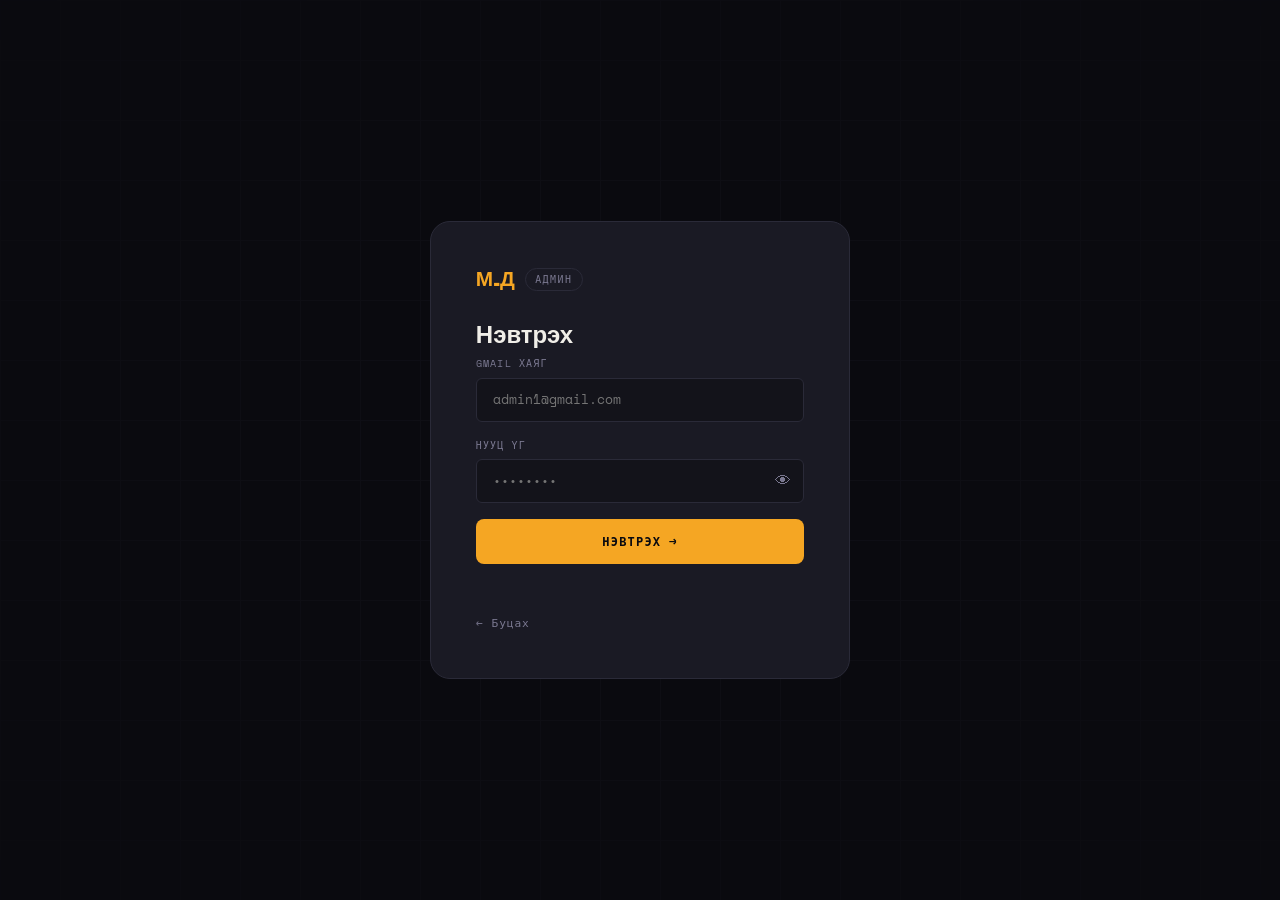
<file: admin.html>
<!DOCTYPE html>
<html lang="mn">
<head>
  <meta charset="UTF-8"/>
  <meta name="viewport" content="width=device-width, initial-scale=1.0"/>
  <title>Админ — Мөнхдөлгөөн</title>
  <link href="https://fonts.googleapis.com/css2?family=Syne:wght@400;700;800&family=Space+Mono:wght@400;700&display=swap" rel="stylesheet"/>
  <link rel="stylesheet" href="admin.css"/>
</head>
<body>

  <!-- ══ НЭВТРЭХ ══ -->
  <div id="loginScreen">
    <div class="login-box">
      <div class="login-logo">М.Д <span>Админ</span></div>
      <h2 class="login-title">Нэвтрэх</h2>

      <div class="form-group">
        <label class="form-label">Gmail хаяг</label>
        <input type="email" id="emailInput" class="form-input" placeholder="admin1@gmail.com"/>
      </div>
      <div class="form-group">
        <label class="form-label">Нууц үг</label>
        <div style="position:relative">
          <input type="password" id="passInput" class="form-input" placeholder="••••••••" style="padding-right:3rem"/>
          <button id="togglePass" style="position:absolute;right:.8rem;top:50%;transform:translateY(-50%);background:none;border:none;color:var(--muted);cursor:pointer;font-size:1rem;line-height:1">👁</button>
        </div>
      </div>

      <button class="btn-login" id="loginBtn">Нэвтрэх →</button>
      <p class="login-error" id="loginError"></p>
      <a href="index.html" class="back-link">← Буцах</a>
    </div>
  </div>

  <!-- ══ АДМИН ХЭСЭГ ══ -->
  <div id="adminPanel" style="display:none">

    <aside class="sidebar">
      <div class="sidebar-logo">М.Д <span>Админ</span></div>
      <nav class="sidebar-nav">
        <a href="#" class="nav-item active" data-tab="dashboard"><span class="nav-icon">📊</span><span class="nav-text">Хяналтын самбар</span></a>
        <a href="#" class="nav-item" data-tab="visitors"><span class="nav-icon">👁</span><span class="nav-text">Үзэлтүүд</span></a>
        <a href="#" class="nav-item" data-tab="devices"><span class="nav-icon">📱</span><span class="nav-text">Төхөөрөмж</span></a>
        <a href="#" class="nav-item" data-tab="projects"><span class="nav-icon">🗂</span><span class="nav-text">Төслүүд</span></a>
        <a href="#" class="nav-item" data-tab="messages"><span class="nav-icon">✉️</span><span class="nav-text">Мессежүүд</span></a>
      </nav>
      <div class="sidebar-footer">
        <div class="admin-email-badge" id="adminEmailBadge"></div>
        <a href="index.html" class="sidebar-link">← Сайт руу буцах</a>
        <button class="btn-logout" id="logoutBtn">Гарах</button>
      </div>
    </aside>

    <main class="main-content">

      <!-- Dashboard -->
      <section id="tab-dashboard" class="tab active">
        <div class="page-header">
          <h1 class="page-title">Хяналтын самбар</h1>
          <p class="page-sub" id="dashGreet"></p>
        </div>
        <div class="stats-row" id="statsRow"></div>
        <div class="charts-grid">
          <div class="chart-card">
            <div class="chart-title">Сүүлийн 7 хоног</div>
            <div class="chart-wrap" id="dailyChart"></div>
          </div>
          <div class="chart-card">
            <div class="chart-title">Өнөөдөр цагаар</div>
            <div class="chart-wrap" id="hourlyChart"></div>
          </div>
        </div>
      </section>

      <!-- Visitors -->
      <section id="tab-visitors" class="tab">
        <div class="page-header">
          <h1 class="page-title">Үзэлтүүд</h1>
          <p class="page-sub">Сайтад орсон бүх зочдын бүртгэл</p>
        </div>
        <div class="table-card">
          <div class="table-header">
            <span>Огноо & Цаг</span>
            <span>Төхөөрөмж</span>
            <span>Browser</span>
          </div>
          <div id="visitorsList"><div class="empty-msg">Ачааллаж байна...</div></div>
        </div>
        <button class="btn-danger" id="clearVisits" style="margin-top:1.2rem">🗑 Бүртгэл цэвэрлэх</button>
      </section>

      <!-- Devices -->
      <section id="tab-devices" class="tab">
        <div class="page-header">
          <h1 class="page-title">Төхөөрөмж</h1>
          <p class="page-sub">Ямар төхөөрөмжөөр орж үзсэн</p>
        </div>
        <div class="device-grid" id="deviceGrid"></div>
        <div class="chart-card" style="margin-top:2rem">
          <div class="chart-title">Төхөөрөмжийн харьцаа</div>
          <div id="deviceBars"></div>
        </div>
      </section>

      <!-- Projects -->
      <section id="tab-projects" class="tab">
        <div class="page-header">
          <h1 class="page-title">Төслүүд</h1>
          <p class="page-sub">Нэмэх, засах, устгах</p>
        </div>
        <button class="btn-add" id="openAddProject">+ Шинэ төсөл нэмэх</button>
        <div id="projectsList" style="margin-top:1.5rem"></div>
      </section>

      <!-- Messages -->
      <section id="tab-messages" class="tab">
        <div class="page-header">
          <h1 class="page-title">Мессежүүд</h1>
          <p class="page-sub">Холбоо барих хэсгээс ирсэн мессежүүд</p>
        </div>
        <div id="messagesList"></div>
      </section>

    </main>
  </div>

  <!-- Project Form Modal -->
  <div id="projectFormModal" class="modal-overlay">
    <div class="modal-box">
      <button class="modal-close" id="closeProjectForm">✕</button>
      <h3 class="modal-title" id="projectFormTitle">Шинэ төсөл нэмэх</h3>
      <input type="hidden" id="editProjectId"/>
      <div class="form-group">
        <label class="form-label">Төслийн нэр</label>
        <input class="form-input" id="pTitle" placeholder="Жишээ: E-commerce сайт"/>
      </div>
      <div class="form-group">
        <label class="form-label">Тайлбар</label>
        <textarea class="form-input form-textarea" id="pDesc" rows="3" placeholder="Төслийн товч тайлбар..."></textarea>
      </div>
      <div class="form-row">
        <div class="form-group" style="flex:1">
          <label class="form-label">Emoji</label>
          <input class="form-input" id="pEmoji" placeholder="🚀" maxlength="2"/>
        </div>
        <div class="form-group" style="flex:1">
          <label class="form-label">Өнгө</label>
          <input class="form-input" id="pColor" type="color" value="#f5a623" style="height:44px;padding:.3rem;cursor:pointer"/>
        </div>
        <div class="form-group" style="flex:1">
          <label class="form-label">Дараалал</label>
          <input class="form-input" id="pOrder" type="number" placeholder="0" min="0"/>
        </div>
      </div>
      <div class="form-group">
        <label class="form-label">Технологиуд (таслалаар)</label>
        <input class="form-input" id="pTags" placeholder="HTML, CSS, JavaScript"/>
      </div>
      <div class="form-group">
        <label class="form-label">Боломжууд (мөр тус бүрд)</label>
        <textarea class="form-input form-textarea" id="pFeatures" rows="3" placeholder="Хэрэглэгч бүртгэл&#10;Хайлт&#10;Мобайл дизайн"></textarea>
      </div>
      <div class="form-row">
        <div class="form-group" style="flex:1">
          <label class="form-label">Demo холбоос</label>
          <input class="form-input" id="pDemo" placeholder="https://"/>
        </div>
        <div class="form-group" style="flex:1">
          <label class="form-label">GitHub холбоос</label>
          <input class="form-input" id="pCode" placeholder="https://github.com/"/>
        </div>
      </div>

      <!-- Image upload -->
      <div class="form-group">
        <label class="form-label">Төслийн зурагнууд (хамгийн ихдээ 5)</label>
        <div class="img-upload-area" id="imgUploadArea">
          <div class="img-upload-placeholder" id="imgPlaceholder">
            <div style="font-size:2rem;margin-bottom:.5rem">📷</div>
            <div style="font-size:.72rem;color:var(--muted)">Зурагнуудаа энд чирж тавих эсвэл товчийг дарна уу</div>
          </div>
          <input type="file" id="imgFileInput" accept="image/*" multiple style="display:none"/>
          <button type="button" class="btn-upload" onclick="document.getElementById('imgFileInput').click()">+ Зураг нэмэх</button>
        </div>
        <div class="img-preview-row" id="imgPreviewRow"></div>
        <input type="hidden" id="pImages" value="[]"/>
      </div>

      <button class="btn-login" id="saveProjectBtn">Хадгалах →</button>
      <p class="form-save-msg" id="saveMsg"></p>
    </div>
  </div>

  <!-- Confirm delete -->
  <div id="confirmModal" class="modal-overlay">
    <div class="modal-box" style="max-width:360px;text-align:center">
      <div style="font-size:3rem;margin-bottom:1rem">🗑</div>
      <h3 class="modal-title" style="font-size:1.3rem">Устгах уу?</h3>
      <p style="color:var(--muted);font-size:.8rem;margin-bottom:1.5rem">Энэ үйлдлийг буцаах боломжгүй.</p>
      <div style="display:flex;gap:1rem">
        <button class="btn-login" id="confirmDelete" style="background:var(--accent2)">Тийм, устга</button>
        <button class="btn-login" id="cancelDelete" style="background:var(--border);color:var(--text)">Болих</button>
      </div>
    </div>
  </div>

  <script src="admin.js"></script>
</body>
</html>
</file>
<file: admin.css>
:root{--bg:#0a0a0f;--surface:#13131a;--card:#1a1a24;--accent:#f5a623;--accent2:#e05a5a;--accent3:#5ab4e0;--text:#f0eee8;--muted:#7a7890;--border:#2a2a38;--sidebar-w:240px;}
*,*::before,*::after{box-sizing:border-box;margin:0;padding:0;}
body{background:var(--bg);color:var(--text);font-family:'Space Mono',monospace;min-height:100vh;}
::-webkit-scrollbar{width:4px}::-webkit-scrollbar-track{background:var(--bg)}::-webkit-scrollbar-thumb{background:var(--border);border-radius:2px}
@keyframes fadeUp{from{opacity:0;transform:translateY(20px)}to{opacity:1;transform:translateY(0)}}

/* LOGIN */
#loginScreen{min-height:100vh;display:flex;align-items:center;justify-content:center;position:relative;overflow:hidden;}
#loginScreen::before{content:'';position:absolute;inset:0;background-image:linear-gradient(var(--border) 1px,transparent 1px),linear-gradient(90deg,var(--border) 1px,transparent 1px);background-size:60px 60px;opacity:.2;mask-image:radial-gradient(ellipse 80% 80% at 50% 50%,black,transparent);}
.login-box{background:var(--card);border:1px solid var(--border);border-radius:20px;padding:2.8rem;width:90%;max-width:420px;position:relative;z-index:1;animation:fadeUp .5s ease forwards;}
.login-logo{font-family:'Syne',sans-serif;font-weight:800;font-size:1.3rem;color:var(--accent);margin-bottom:1.8rem;display:flex;align-items:center;gap:.6rem;}
.login-logo span{font-family:'Space Mono',monospace;font-size:.62rem;color:var(--muted);letter-spacing:.15em;text-transform:uppercase;font-weight:400;border:1px solid var(--border);padding:.2rem .6rem;border-radius:100px;}
.login-title{font-family:'Syne',sans-serif;font-weight:800;font-size:1.5rem;margin-bottom:.4rem;}
.login-sub{font-size:.75rem;color:var(--muted);margin-bottom:1.8rem;line-height:1.6;}
.login-error{color:var(--accent2);font-size:.72rem;margin-top:.8rem;min-height:1.1rem;}
.back-link{display:inline-block;margin-top:1.2rem;font-size:.7rem;color:var(--muted);text-decoration:none;letter-spacing:.08em;transition:color .2s;}
.back-link:hover{color:var(--accent);}

/* Form */
.form-group{margin-bottom:1rem;}
.form-label{font-size:.62rem;letter-spacing:.12em;text-transform:uppercase;color:var(--muted);display:block;margin-bottom:.4rem;}
.form-input,.form-textarea{width:100%;background:var(--surface);border:1px solid var(--border);border-radius:6px;padding:.72rem 1rem;color:var(--text);font-family:'Space Mono',monospace;font-size:.8rem;outline:none;transition:border-color .2s;}
.form-input:focus,.form-textarea:focus{border-color:var(--accent);}
.form-textarea{resize:vertical;}
.form-row{display:flex;gap:1rem;}
.btn-login{width:100%;background:var(--accent);color:#0a0a0f;border:none;border-radius:8px;padding:.88rem;font-family:'Space Mono',monospace;font-size:.75rem;font-weight:700;letter-spacing:.1em;text-transform:uppercase;cursor:pointer;transition:background .2s,transform .2s;}
.btn-login:hover{background:#ffba44;transform:translateY(-1px);}
.btn-login:disabled{opacity:.5;cursor:not-allowed;transform:none;}
.form-save-msg{font-size:.72rem;color:var(--accent);margin-top:.8rem;min-height:1rem;}

/* LAYOUT */
#adminPanel{display:flex;min-height:100vh;}
.sidebar{width:var(--sidebar-w);background:var(--surface);border-right:1px solid var(--border);display:flex;flex-direction:column;position:fixed;top:0;left:0;bottom:0;z-index:100;}
.sidebar-logo{font-family:'Syne',sans-serif;font-weight:800;font-size:1rem;color:var(--accent);padding:1.8rem 1.5rem 1.2rem;border-bottom:1px solid var(--border);display:flex;align-items:center;gap:.6rem;}
.sidebar-logo span{font-family:'Space Mono',monospace;font-size:.58rem;color:var(--muted);letter-spacing:.15em;text-transform:uppercase;font-weight:400;}
.sidebar-nav{flex:1;padding:1rem 0;overflow-y:auto;}
.nav-item{display:flex;align-items:center;gap:.8rem;padding:.75rem 1.5rem;font-size:.7rem;letter-spacing:.06em;color:var(--muted);text-decoration:none;text-transform:uppercase;transition:all .2s;border-left:2px solid transparent;}
.nav-item:hover{color:var(--text);background:rgba(255,255,255,.03);}
.nav-item.active{color:var(--accent);border-left-color:var(--accent);background:rgba(245,166,35,.06);}
.nav-icon{font-size:1rem;flex-shrink:0;}
.sidebar-footer{padding:1.2rem 1.5rem;border-top:1px solid var(--border);display:flex;flex-direction:column;gap:.8rem;}
.admin-email-badge{font-size:.65rem;color:var(--muted);word-break:break-all;}
.sidebar-link{font-size:.68rem;color:var(--muted);text-decoration:none;letter-spacing:.06em;transition:color .2s;}
.sidebar-link:hover{color:var(--accent);}
.btn-logout{background:none;border:1px solid var(--border);color:var(--muted);border-radius:6px;padding:.5rem;font-family:'Space Mono',monospace;font-size:.68rem;cursor:pointer;transition:all .2s;}
.btn-logout:hover{border-color:var(--accent2);color:var(--accent2);}

.main-content{margin-left:var(--sidebar-w);flex:1;padding:2.5rem;overflow-y:auto;}
.tab{display:none;animation:fadeUp .3s ease;}
.tab.active{display:block;}
.page-header{margin-bottom:2rem;}
.page-title{font-family:'Syne',sans-serif;font-weight:800;font-size:1.8rem;margin-bottom:.4rem;}
.page-sub{font-size:.74rem;color:var(--muted);}

/* Stats */
.stats-row{display:grid;grid-template-columns:repeat(auto-fit,minmax(155px,1fr));gap:1.2rem;margin-bottom:2rem;}
.stat-card{background:var(--card);border:1px solid var(--border);border-radius:10px;padding:1.4rem 1.5rem;transition:border-color .3s;}
.stat-card:hover{border-color:var(--accent);}
.stat-icon{font-size:1.4rem;margin-bottom:.6rem;}
.stat-value{font-family:'Syne',sans-serif;font-size:2rem;font-weight:800;color:var(--accent);line-height:1;}
.stat-label{font-size:.62rem;color:var(--muted);margin-top:.3rem;letter-spacing:.1em;text-transform:uppercase;}

/* Charts */
.charts-grid{display:grid;grid-template-columns:1fr 1fr;gap:1.5rem;}
.chart-card{background:var(--card);border:1px solid var(--border);border-radius:10px;padding:1.5rem;}
.chart-title{font-size:.68rem;letter-spacing:.12em;text-transform:uppercase;color:var(--muted);margin-bottom:1.2rem;}
.chart-wrap{display:flex;align-items:flex-end;gap:5px;height:120px;}
.bar-col{display:flex;flex-direction:column;align-items:center;gap:.3rem;flex:1;min-width:0;}
.bar-fill{width:100%;background:var(--accent);border-radius:3px 3px 0 0;min-height:2px;}
.bar-fill.blue{background:var(--accent3);}
.bar-label{font-size:.48rem;color:var(--muted);text-align:center;white-space:nowrap;overflow:hidden;text-overflow:ellipsis;width:100%;}
.bar-val{font-size:.52rem;color:var(--accent);}

/* Visitors */
.table-card{background:var(--card);border:1px solid var(--border);border-radius:10px;overflow:hidden;}
.table-header{display:grid;grid-template-columns:2fr 1fr 1fr;gap:1rem;padding:.85rem 1.2rem;background:var(--surface);font-size:.6rem;letter-spacing:.12em;text-transform:uppercase;color:var(--muted);border-bottom:1px solid var(--border);}
.table-row{display:grid;grid-template-columns:2fr 1fr 1fr;gap:1rem;padding:.8rem 1.2rem;border-bottom:1px solid var(--border);font-size:.72rem;align-items:center;transition:background .2s;}
.table-row:last-child{border-bottom:none;}
.table-row:hover{background:rgba(255,255,255,.02);}
.device-badge{display:inline-flex;align-items:center;gap:.3rem;padding:.2rem .6rem;border-radius:100px;font-size:.6rem;}
.badge-desktop{background:rgba(91,180,224,.15);color:var(--accent3);}
.badge-mobile{background:rgba(245,166,35,.15);color:var(--accent);}
.badge-tablet{background:rgba(80,200,120,.15);color:#50c878;}
.time-cell{color:var(--muted);font-size:.66rem;}
.empty-msg{padding:3rem;text-align:center;color:var(--muted);font-size:.8rem;}
.btn-danger{background:none;border:1px solid var(--accent2);color:var(--accent2);border-radius:6px;padding:.6rem 1.2rem;font-family:'Space Mono',monospace;font-size:.7rem;cursor:pointer;transition:all .2s;}
.btn-danger:hover{background:var(--accent2);color:white;}

/* Devices */
.device-grid{display:grid;grid-template-columns:repeat(3,1fr);gap:1.2rem;}
.device-card{background:var(--card);border:1px solid var(--border);border-radius:10px;padding:1.5rem;text-align:center;transition:border-color .3s;}
.device-card:hover{border-color:var(--accent);}
.device-emoji{font-size:2.5rem;margin-bottom:.8rem;}
.device-count{font-family:'Syne',sans-serif;font-size:2rem;font-weight:800;color:var(--accent);}
.device-name{font-size:.68rem;color:var(--muted);letter-spacing:.1em;text-transform:uppercase;margin-top:.3rem;}
.device-pct{font-size:.65rem;color:var(--muted);margin-top:.2rem;}
.device-bar-row{display:flex;align-items:center;gap:1rem;margin-bottom:1rem;}
.device-bar-label{font-size:.72rem;color:var(--text);min-width:72px;}
.device-bar-track{flex:1;height:8px;background:var(--surface);border-radius:100px;overflow:hidden;}
.device-bar-fill{height:100%;border-radius:100px;transition:width .7s ease;}
.device-bar-num{font-size:.7rem;color:var(--muted);min-width:28px;text-align:right;}

/* Projects admin */
.btn-add{display:inline-flex;align-items:center;gap:.5rem;background:var(--accent);color:#0a0a0f;border:none;border-radius:6px;padding:.75rem 1.4rem;font-family:'Space Mono',monospace;font-size:.73rem;font-weight:700;letter-spacing:.08em;cursor:pointer;transition:background .2s,transform .2s;}
.btn-add:hover{background:#ffba44;transform:translateY(-1px);}
.proj-admin-card{background:var(--card);border:1px solid var(--border);border-radius:10px;padding:1.4rem;display:flex;align-items:center;gap:1.2rem;margin-bottom:1rem;transition:border-color .25s;}
.proj-admin-card:hover{border-color:var(--accent);}
.proj-admin-emoji{font-size:2.4rem;flex-shrink:0;}
.proj-admin-info{flex:1;min-width:0;}
.proj-admin-title{font-family:'Syne',sans-serif;font-weight:700;font-size:.98rem;margin-bottom:.3rem;}
.proj-admin-desc{font-size:.72rem;color:var(--muted);line-height:1.7;white-space:nowrap;overflow:hidden;text-overflow:ellipsis;}
.proj-admin-tags{display:flex;flex-wrap:wrap;gap:.4rem;margin-top:.6rem;}
.proj-admin-tag{font-size:.58rem;padding:.2rem .5rem;background:rgba(245,166,35,.1);color:var(--accent);border-radius:3px;}
.proj-admin-actions{display:flex;gap:.6rem;flex-shrink:0;}
.btn-edit{background:none;border:1px solid var(--border);color:var(--text);border-radius:5px;padding:.42rem .85rem;font-family:'Space Mono',monospace;font-size:.62rem;cursor:pointer;transition:all .2s;}
.btn-edit:hover{border-color:var(--accent);color:var(--accent);}
.btn-del{background:none;border:1px solid var(--border);color:var(--muted);border-radius:5px;padding:.42rem .85rem;font-family:'Space Mono',monospace;font-size:.62rem;cursor:pointer;transition:all .2s;}
.btn-del:hover{border-color:var(--accent2);color:var(--accent2);}

/* Messages */
.msg-card{background:var(--card);border:1px solid var(--border);border-radius:10px;padding:1.4rem;margin-bottom:1rem;transition:border-color .25s;}
.msg-card:hover{border-color:var(--accent);}
.msg-header{display:flex;justify-content:space-between;align-items:flex-start;margin-bottom:.7rem;flex-wrap:wrap;gap:.4rem;}
.msg-name{font-family:'Syne',sans-serif;font-weight:700;font-size:.95rem;}
.msg-email{font-size:.68rem;color:var(--accent);}
.msg-time{font-size:.62rem;color:var(--muted);}
.msg-body{font-size:.78rem;color:var(--muted);line-height:1.8;}

/* Modal */
.modal-overlay{display:none;position:fixed;inset:0;z-index:2000;background:rgba(10,10,15,.92);backdrop-filter:blur(8px);align-items:center;justify-content:center;padding:1rem;}
.modal-box{background:var(--card);border:1px solid var(--border);border-radius:16px;padding:2.2rem;width:90%;max-width:520px;position:relative;animation:fadeUp .3s ease forwards;max-height:90vh;overflow-y:auto;}
.modal-close{position:absolute;top:1.2rem;right:1.2rem;background:none;border:none;color:var(--muted);font-size:1.4rem;cursor:pointer;line-height:1;transition:color .2s;}
.modal-close:hover{color:var(--accent);}
.modal-title{font-family:'Syne',sans-serif;font-size:1.4rem;font-weight:800;margin-bottom:1.5rem;}

/* Responsive */
@media(max-width:900px){
  :root{--sidebar-w:64px;}
  .sidebar-logo span,.nav-text,.sidebar-footer{display:none;}
  .sidebar-logo{justify-content:center;padding:1.2rem .5rem;}
  .nav-item{justify-content:center;padding:.85rem;border-left:none;}
  .nav-item.active{border-left:none;background:rgba(245,166,35,.08);}
  .nav-icon{font-size:1.3rem;}
  .main-content{padding:1.5rem;}
  .charts-grid{grid-template-columns:1fr;}
  .device-grid{grid-template-columns:1fr 1fr;}
}
@media(max-width:600px){
  .stats-row{grid-template-columns:1fr 1fr;}
  .table-header span:last-child,.table-row span:last-child{display:none;}
  .table-header,.table-row{grid-template-columns:2fr 1fr;}
  .proj-admin-card{flex-direction:column;align-items:flex-start;}
  .form-row{flex-direction:column;}
}

/* Image upload */
.img-upload-area{background:var(--surface);border:2px dashed var(--border);border-radius:10px;padding:1.5rem;text-align:center;transition:border-color .2s;margin-bottom:.8rem;}
.img-upload-area:hover{border-color:var(--accent);}
.img-upload-placeholder{margin-bottom:1rem;}
.btn-upload{background:none;border:1px solid var(--accent);color:var(--accent);border-radius:6px;padding:.5rem 1.2rem;font-family:'Space Mono',monospace;font-size:.7rem;cursor:pointer;transition:all .2s;}
.btn-upload:hover{background:var(--accent);color:#0a0a0f;}
.img-preview-row{display:flex;flex-wrap:wrap;gap:.7rem;margin-top:.5rem;}
.img-preview-item{position:relative;width:80px;height:80px;border-radius:8px;overflow:hidden;border:1px solid var(--border);}
.img-preview-item img{width:100%;height:100%;object-fit:cover;}
.img-preview-del{position:absolute;top:2px;right:2px;background:rgba(10,10,15,.8);border:none;border-radius:50%;width:20px;height:20px;color:var(--accent2);font-size:.7rem;cursor:pointer;display:flex;align-items:center;justify-content:center;line-height:1;}
.img-preview-del:hover{background:var(--accent2);color:white;}
</file>
